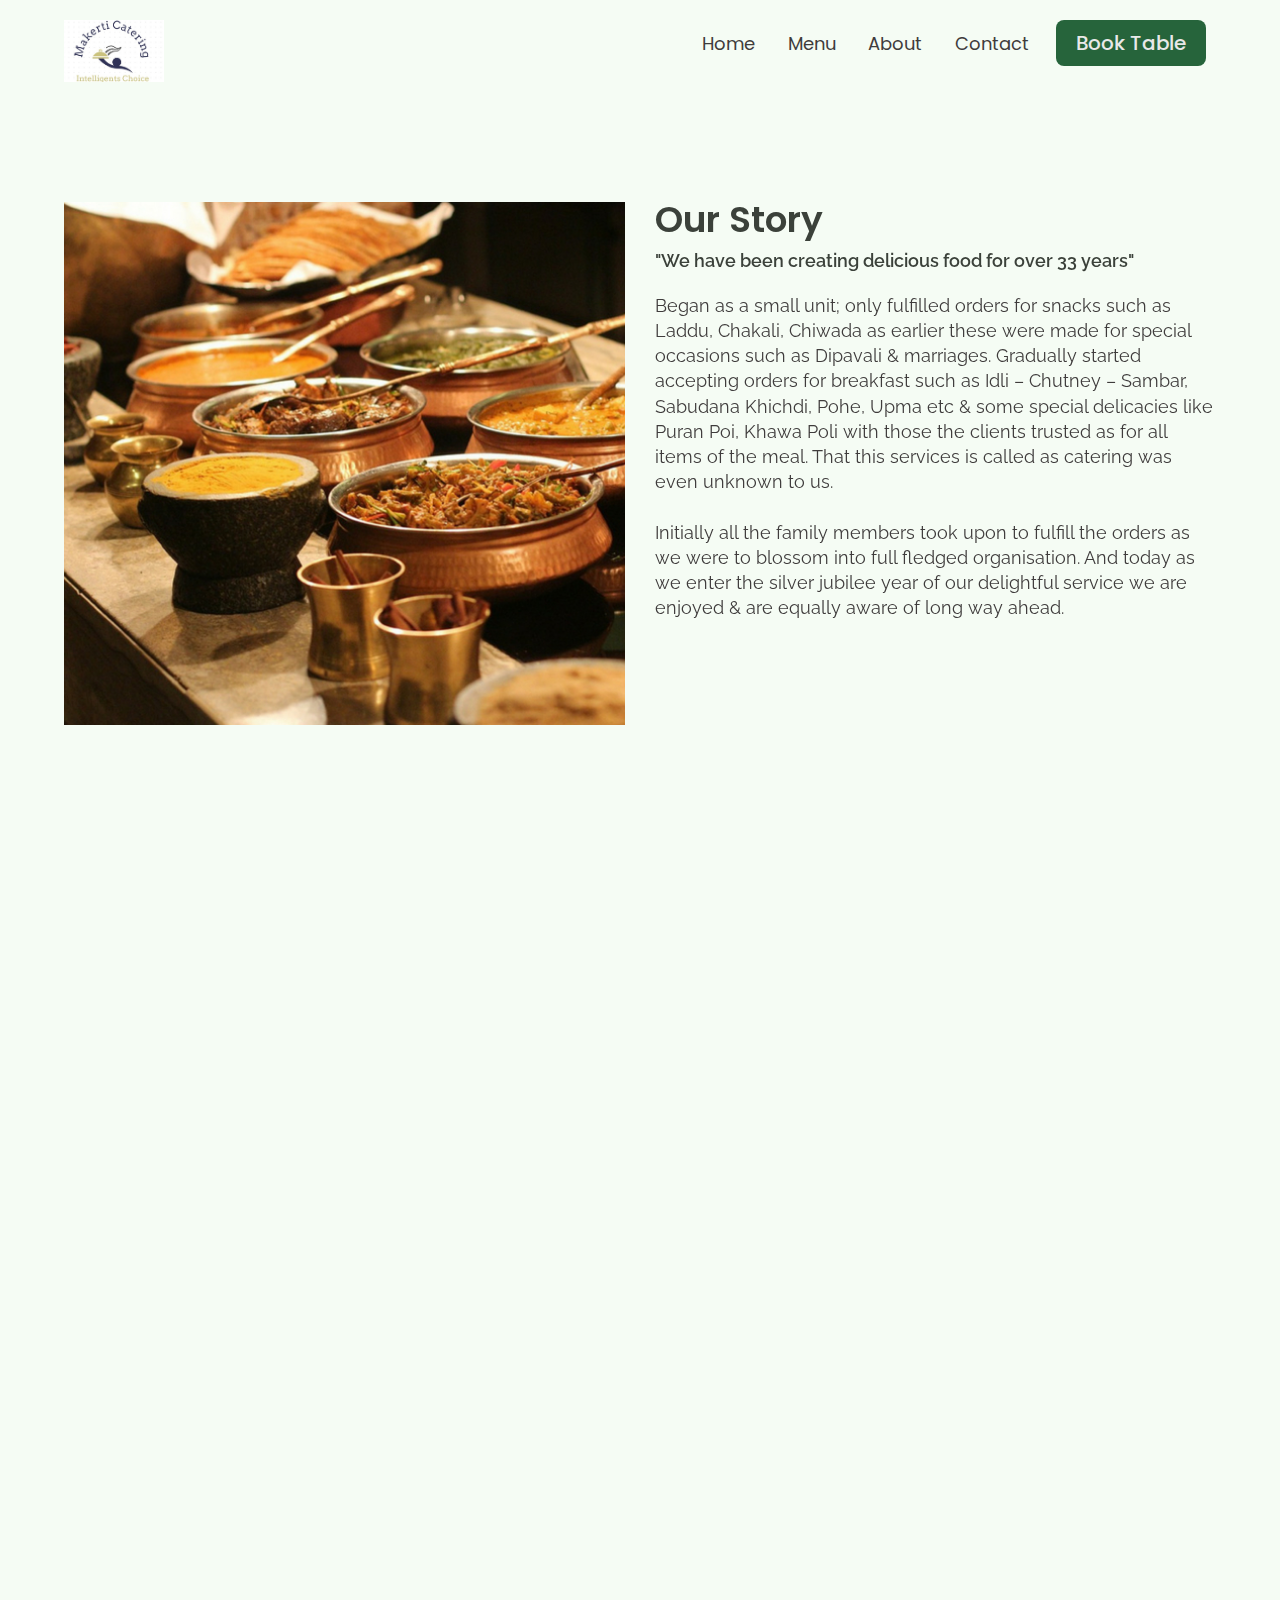
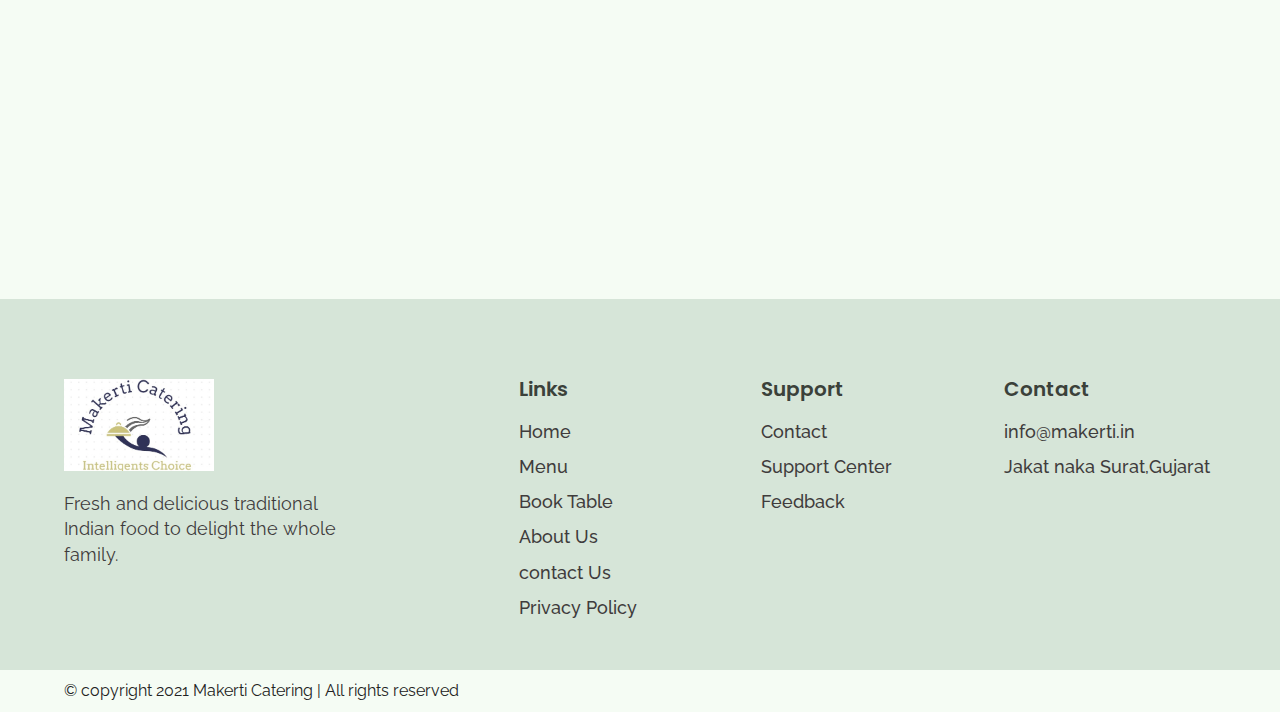
<file: about.html>
<!DOCTYPE html>
<html lang="en">

<head>
  <meta charset="UTF-8">
  <meta http-equiv="X-UA-Compatible" content="IE=edge">
  <meta name="viewport" content="width=device-width, initial-scale=1.0">
  <link rel="shortcut icon" href="./images/favicon.ico" type="image/x-icon">
  <title>About | Makerti Catering</title>
  <link rel="stylesheet" href="./reset.css">
  <link rel="stylesheet" href="./globalStyles.css">
  <link rel="stylesheet" href="./components.css">
  <!-- aos library css  -->
  <link rel="stylesheet" href="https://unpkg.com/aos@next/dist/aos.css" />
  <link rel="stylesheet" href="./about.css">
</head>

<body>
  <!-- Nav Section -->
  <div class="nav">
    <div class="container">
      <div class="nav__wrapper">
        <a href="./index.html" class="logo">
          <img src="./images/logo.jpeg" alt="Makerti Catering">
        </a>
        <nav>
          <div class="nav__icon">
            <svg xmlns="http://www.w3.org/2000/svg" width="24" height="24" viewBox="0 0 24 24" fill="none"
              stroke="currentColor" stroke-width="2" stroke-linecap="round" stroke-linejoin="round"
              class="feather feather-menu">
              <line x1="3" y1="12" x2="21" y2="12" />
              <line x1="3" y1="6" x2="21" y2="6" />
              <line x1="3" y1="18" x2="21" y2="18" />
            </svg>
          </div>
          <div class="nav__bgOverlay"></div>
          <ol class="nav__list">
            <div class="nav__close">
              <svg xmlns="http://www.w3.org/2000/svg" width="24" height="24" viewBox="0 0 24 24" fill="none"
                stroke="currentColor" stroke-width="2" stroke-linecap="round" stroke-linejoin="round"
                class="feather feather-x">
                <line x1="18" y1="6" x2="6" y2="18" />
                <line x1="6" y1="6" x2="18" y2="18" />
              </svg>
            </div>
            <div class="nav__list__wrapper">

              <li><a class="nav__link" href="./index.html">Home</a></li>
              <li><a class="nav__link" href="./menu.html">Menu</a></li>
              <li><a class="nav__link" href="./about.html">About</a></li>
              <li><a class="nav__link" href="./contact.html">Contact</a></li>
              <li><a href="./booking.html" class="btn primary-btn">Book Table</a></li>
            </div>
          </ol>
        </nav>
      </div>
    </div>
  </div>
  <!-- End Nav Section -->
  <!-- Our Story Section -->
  <section id="ourStory" data-aos="fade-up">
    <div class="container">
      <div class="ourStory__wrapper">

        <div class="ourStory__img">
          <img src="./images/ourStoryImg.png" alt="Makerti Catering">
        </div>
        <div class="ourStory__info">
          <h3 class="ourStory__title">
            Our Story
          </h3>
          <p class="ourStory__subtitle">
            "We have been creating delicious food for over 33 years"
          </p>
          <p class="ourStory__text">
            Began as a small unit; only fulfilled orders for snacks such as Laddu, Chakali, Chiwada as earlier these
            were made for special occasions such as Dipavali & marriages. Gradually started accepting orders for
            breakfast such as Idli – Chutney – Sambar, Sabudana Khichdi, Pohe, Upma etc & some special delicacies like
            Puran Poi, Khawa Poli with those the clients trusted as for all items of the meal. That this services is
            called as catering was even unknown to us.
            <br><br>
            Initially all the family members took upon to fulfill the orders as we were to blossom into full fledged
            organisation. And today as we enter the silver jubilee year of our delightful service we are enjoyed & are
            equally aware of long way ahead.
          </p>
        </div>
      </div>
    </div>
  </section>
  <!-- End Our Story Section -->
  <!-- Our Goals -->
  <section id="ourGoals" data-aos="fade-down">
    <div class="container">
      <div class="ourGoals__info">
        <h3 class="ourGoals__title">
          Our Goals
        </h3>
        <p class="ourGoals__text">
          We shall sell delicious and remarkable food and beverages that meet the highest quality, freshness, and
          seasonality criteria while combining modern-creative and classic cooking traditions. By showcasing warmth,
          graciousness, efficiency, skill, professionalism, and integrity in our work, we will continually serve our
          consumers with exceptional service. To have every customer who comes through our doors leave impressed by
          their experience at Makerti Catering and excited to come back again.
        </p>
      </div>
      <div class="ourGoals__imgs__wrapper" data-aos="fade-up">
        <div class="ourGoals__img1">
          <img src="./images/ourGoals_img1.png" alt="kitchen img">
        </div>
        <div class="ourGoals__img2">
          <img src="./images/ourGoals_img2.png" alt="kitchen img">
        </div>
        <div class="ourGoals__img3">
          <img src="./images/ourGoals_img3.png" alt="kitchen img">
        </div>
      </div>
    </div>
  </section>
  <!-- End Our Goals -->
  <!-- Footer -->
  <footer>
    <div class="container">
      <div class="footer__wrapper">
        <div class="footer__col1">
          <div class="footer__logo">
            <img src="./images/logo.jpeg" alt="Makerti Catering">
          </div>
          <p class="footer__desc">
            Fresh and delicious traditional Indian  food to delight the whole family.
          </p>

        </div>
        <div class="footer__col2">
          <h3 class="footer__text__title">
            Links
          </h3>
          <ol class="footer__text">
            <li>
              <a href="./index.html">Home</a>
            </li>
            <li>
              <a href="./menu.html">Menu</a>
            </li>
            <li>
              <a href="./booking.html">Book Table</a>
            </li>
            <li>
              <a href="./about.html">About Us</a>
            </li>
            <li>
              <a href="./contact.html">contact Us</a>
            </li>
            <li>
              <a href="#">Privacy Policy</a>
            </li>
          </ol>
        </div>
        <div class="footer__col3">
          <h3 class="footer__text__title">
            Support
          </h3>
          <ol class="footer__text">
            <li>
              <a href="#">Contact</a>
            </li>
            <li>
              <a href="#">Support Center</a>
            </li>
            <li>
              <a href="#">Feedback</a>
            </li>
          </ol>
        </div>
        <div class="footer__col4">
          <h3 class="footer__text__title">
            Contact
          </h3>
          <ol class="footer__text">
            <!-- <li>
              <a href="#">+880123</a>
            </li> -->
            <li>
              <a href="#">info@makerti.in</a>
            </li>
            <li>
              <a href="#">Jakat naka Surat,Gujarat</a>
            </li>
          </ol>
        </div>
      </div>
    </div>
  </footer>
  <div id="copyright">
    <div class="container">
      <p class="copyright__text">
        © copyright 2021 Makerti Catering | All rights reserved
      </p>
    </div>
  </div>
  <!-- End Footer -->

  <!-- aos scripts -->
  <script src="https://unpkg.com/aos@next/dist/aos.js"></script>
  <!-- custom scripts -->
  <script src="./main.js"></script>
</body>

</html>
</file>
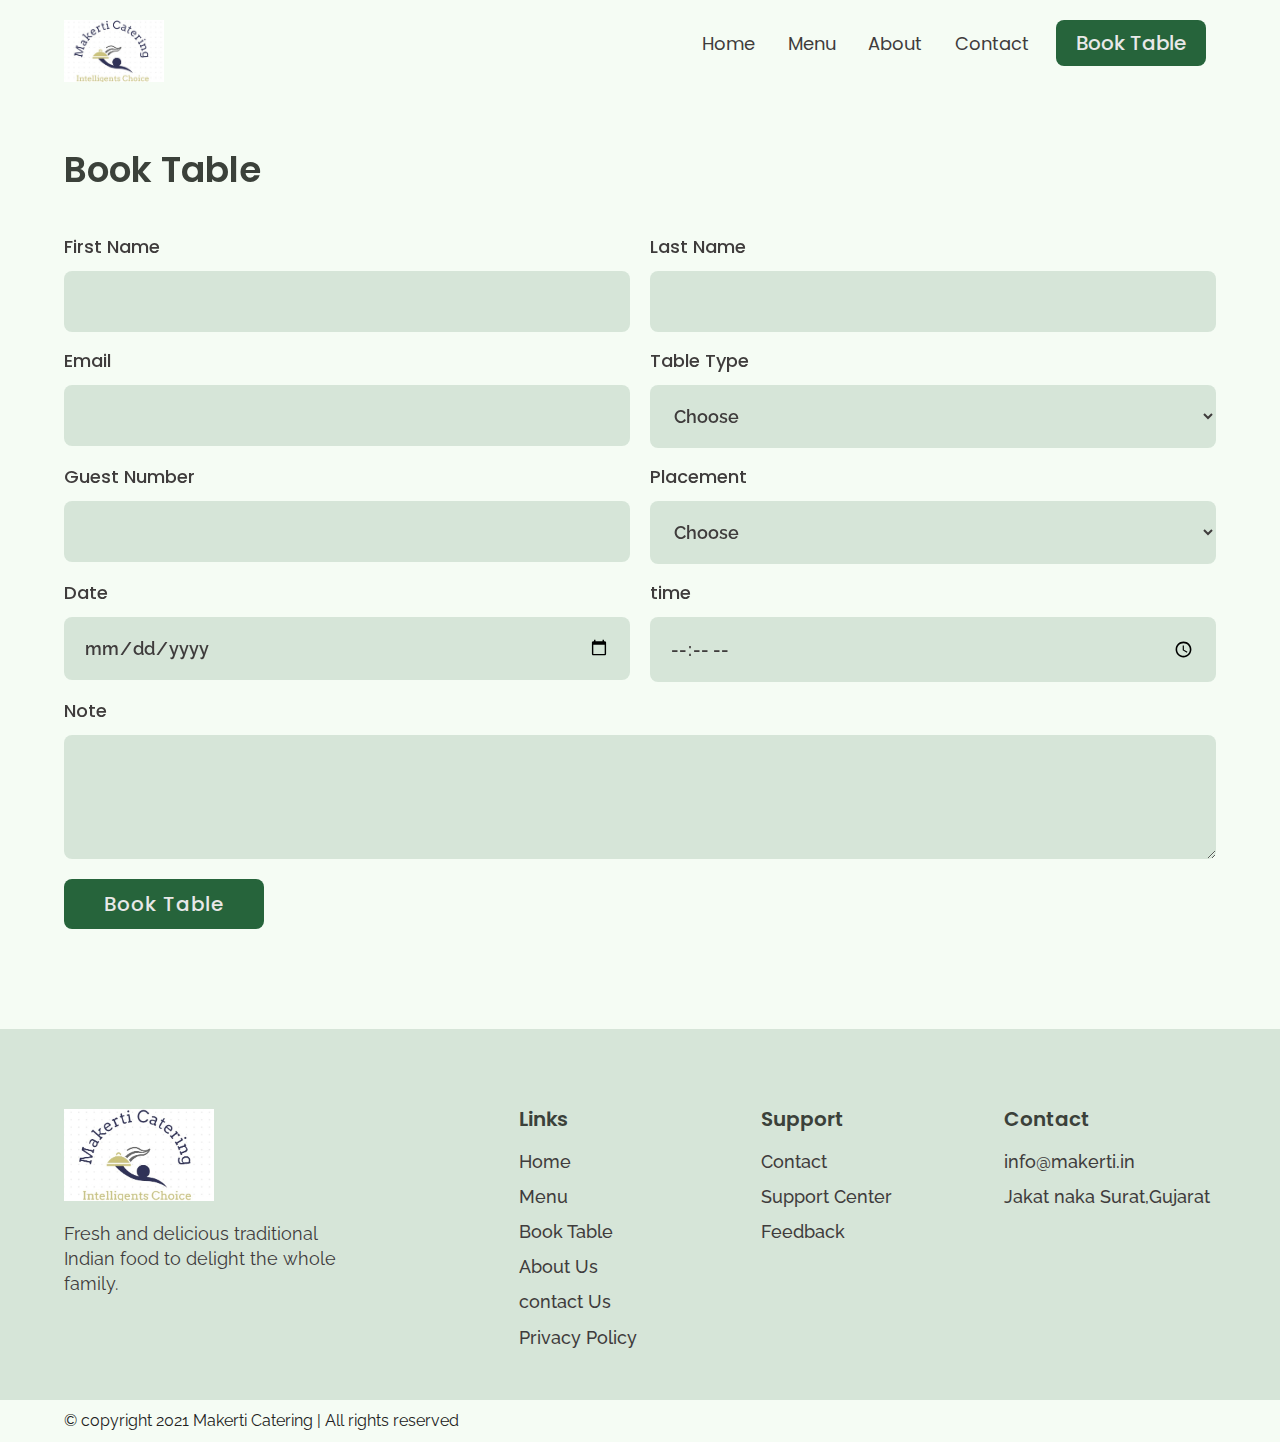
<file: booking.html>
<!DOCTYPE html>
<html lang="en">

<head>
  <meta charset="UTF-8">
  <meta http-equiv="X-UA-Compatible" content="IE=edge">
  <meta name="viewport" content="width=device-width, initial-scale=1.0">
  <link rel="shortcut icon" href="./images/favicon.ico" type="image/x-icon">
  <title>Booking | Makerti Catering</title>
  <link rel="stylesheet" href="./reset.css">
  <link rel="stylesheet" href="./globalStyles.css">
  <link rel="stylesheet" href="./components.css">
  <!-- aos library css  -->
  <link rel="stylesheet" href="https://unpkg.com/aos@next/dist/aos.css" />
</head>

<body>
  <!-- Nav Section -->
  <div class="nav">
    <div class="container">
      <div class="nav__wrapper">
        <a href="./index.html" class="logo">
          <img src="./images/logo.jpeg" alt="Makerti Catering">
        </a>
        <nav>
          <div class="nav__icon">
            <svg xmlns="http://www.w3.org/2000/svg" width="24" height="24" viewBox="0 0 24 24" fill="none"
              stroke="currentColor" stroke-width="2" stroke-linecap="round" stroke-linejoin="round"
              class="feather feather-menu">
              <line x1="3" y1="12" x2="21" y2="12" />
              <line x1="3" y1="6" x2="21" y2="6" />
              <line x1="3" y1="18" x2="21" y2="18" />
            </svg>
          </div>
          <div class="nav__bgOverlay"></div>
          <ol class="nav__list">
            <div class="nav__close">
              <svg xmlns="http://www.w3.org/2000/svg" width="24" height="24" viewBox="0 0 24 24" fill="none"
                stroke="currentColor" stroke-width="2" stroke-linecap="round" stroke-linejoin="round"
                class="feather feather-x">
                <line x1="18" y1="6" x2="6" y2="18" />
                <line x1="6" y1="6" x2="18" y2="18" />
              </svg>
            </div>
            <div class="nav__list__wrapper">

              <li><a class="nav__link" href="./index.html">Home</a></li>
              <li><a class="nav__link" href="./menu.html">Menu</a></li>
              <li><a class="nav__link" href="./about.html">About</a></li>
              <li><a class="nav__link" href="./contact.html">Contact</a></li>
              <li><a href="./booking.html" class="btn primary-btn">Book Table</a></li>
            </div>
          </ol>
        </nav>
      </div>
    </div>
  </div>
  <!-- End Nav Section -->
  <!-- Booking Section -->
  <section id="form" data-aos="fade-up">
    <div class="container">
      <h3 class="form__title">Book Table</h3>
      <div class="form__wrapper">
        <form name="booking" method="POST" netlify>
          <div class="form__group">
            <label for="firstName">First Name</label>
            <input type="text" id="firstName" name="First Name" required>
          </div>
          <div class="form__group">
            <label for="lastName">Last Name</label>
            <input type="text" id="lastName" name="Last Name" required>
          </div>
          <div class="form__group">
            <label for="email">Email</label>
            <input type="email" id="email" name="Email" required>
          </div>
          <div class="form__group">
            <label for="tableType">Table Type</label>
            <select name="Table Type" id="tableType" required>
              <option selected disabled>Choose</option>
              <option value="small">Small(2 persons)</option>
              <option value="medium">Small(4 persons)</option>
              <option value="large">large(6 persons)</option>
            </select>
          </div>
          <div class="form__group">
            <label for="guestNumber">Guest Number</label>
            <input type="number" id="guestNumber" name="Guest Number" min="1" max="10" required>
          </div>
          <div class="form__group">
            <label for="placement">Placement</label>
            <select name="Placement" id="placement">
              <option selected disabled>Choose</option>
              <option value="outdoor">Outdoor</option>
              <option value="indoor">Indoor</option>
              <option value="rooftop">rooftop</option>
            </select>
          </div>
          <div class="form__group">
            <label for="date">Date</label>
            <input type="date" id="date" name="Date" required>
          </div>
          <div class="form__group">
            <label for="time">time</label>
            <input type="time" id="time" name="Time" required>
          </div>
          <div class="form__group form__group__full">
            <label for="note">Note</label>
            <textarea name="Note" id="note" rows="4"></textarea>
          </div>
          <button type="submit" class="btn primary-btn">Book Table</button>
        </form>
      </div>
    </div>
  </section>
  <!-- End Booking Section -->
  <!-- Footer -->
  <footer>
    <div class="container">
      <div class="footer__wrapper">
        <div class="footer__col1">
          <div class="footer__logo">
            <img src="./images/logo.jpeg" alt="Makerti Catering">
          </div>
          <p class="footer__desc">
            Fresh and delicious traditional Indian  food to delight the whole family.
          </p>
         
        </div>
        <div class="footer__col2">
          <h3 class="footer__text__title">
            Links
          </h3>
          <ol class="footer__text">
            <li>
              <a href="./index.html">Home</a>
            </li>
            <li>
              <a href="./menu.html">Menu</a>
            </li>
            <li>
              <a href="./booking.html">Book Table</a>
            </li>
            <li>
              <a href="./about.html">About Us</a>
            </li>
            <li>
              <a href="./contact.html">contact Us</a>
            </li>
            <li>
              <a href="#">Privacy Policy</a>
            </li>
          </ol>
        </div>
        <div class="footer__col3">
          <h3 class="footer__text__title">
            Support
          </h3>
          <ol class="footer__text">
            <li>
              <a href="#">Contact</a>
            </li>
            <li>
              <a href="#">Support Center</a>
            </li>
            <li>
              <a href="#">Feedback</a>
            </li>
          </ol>
        </div>
        <div class="footer__col4">
          <h3 class="footer__text__title">
            Contact
          </h3>
          <ol class="footer__text">
             <!-- <li>
              <a href="#">+880123</a>
            </li> -->
            <li>
              <a href="#">info@makerti.in</a>
            </li>
            <li>
              <a href="#">Jakat naka Surat,Gujarat</a>
            </li>
          </ol>
        </div>
      </div>
    </div>
  </footer>
  <div id="copyright">
    <div class="container">
      <p class="copyright__text">
         © copyright 2021 Makerti Catering | All rights reserved
      </p>
    </div>
  </div>
  <!-- End Footer -->

  <!-- aos scripts -->
  <script src="https://unpkg.com/aos@next/dist/aos.js"></script>
  <!-- custom scripts -->
  <script src="./main.js"></script>
</body>

</html>
</file>
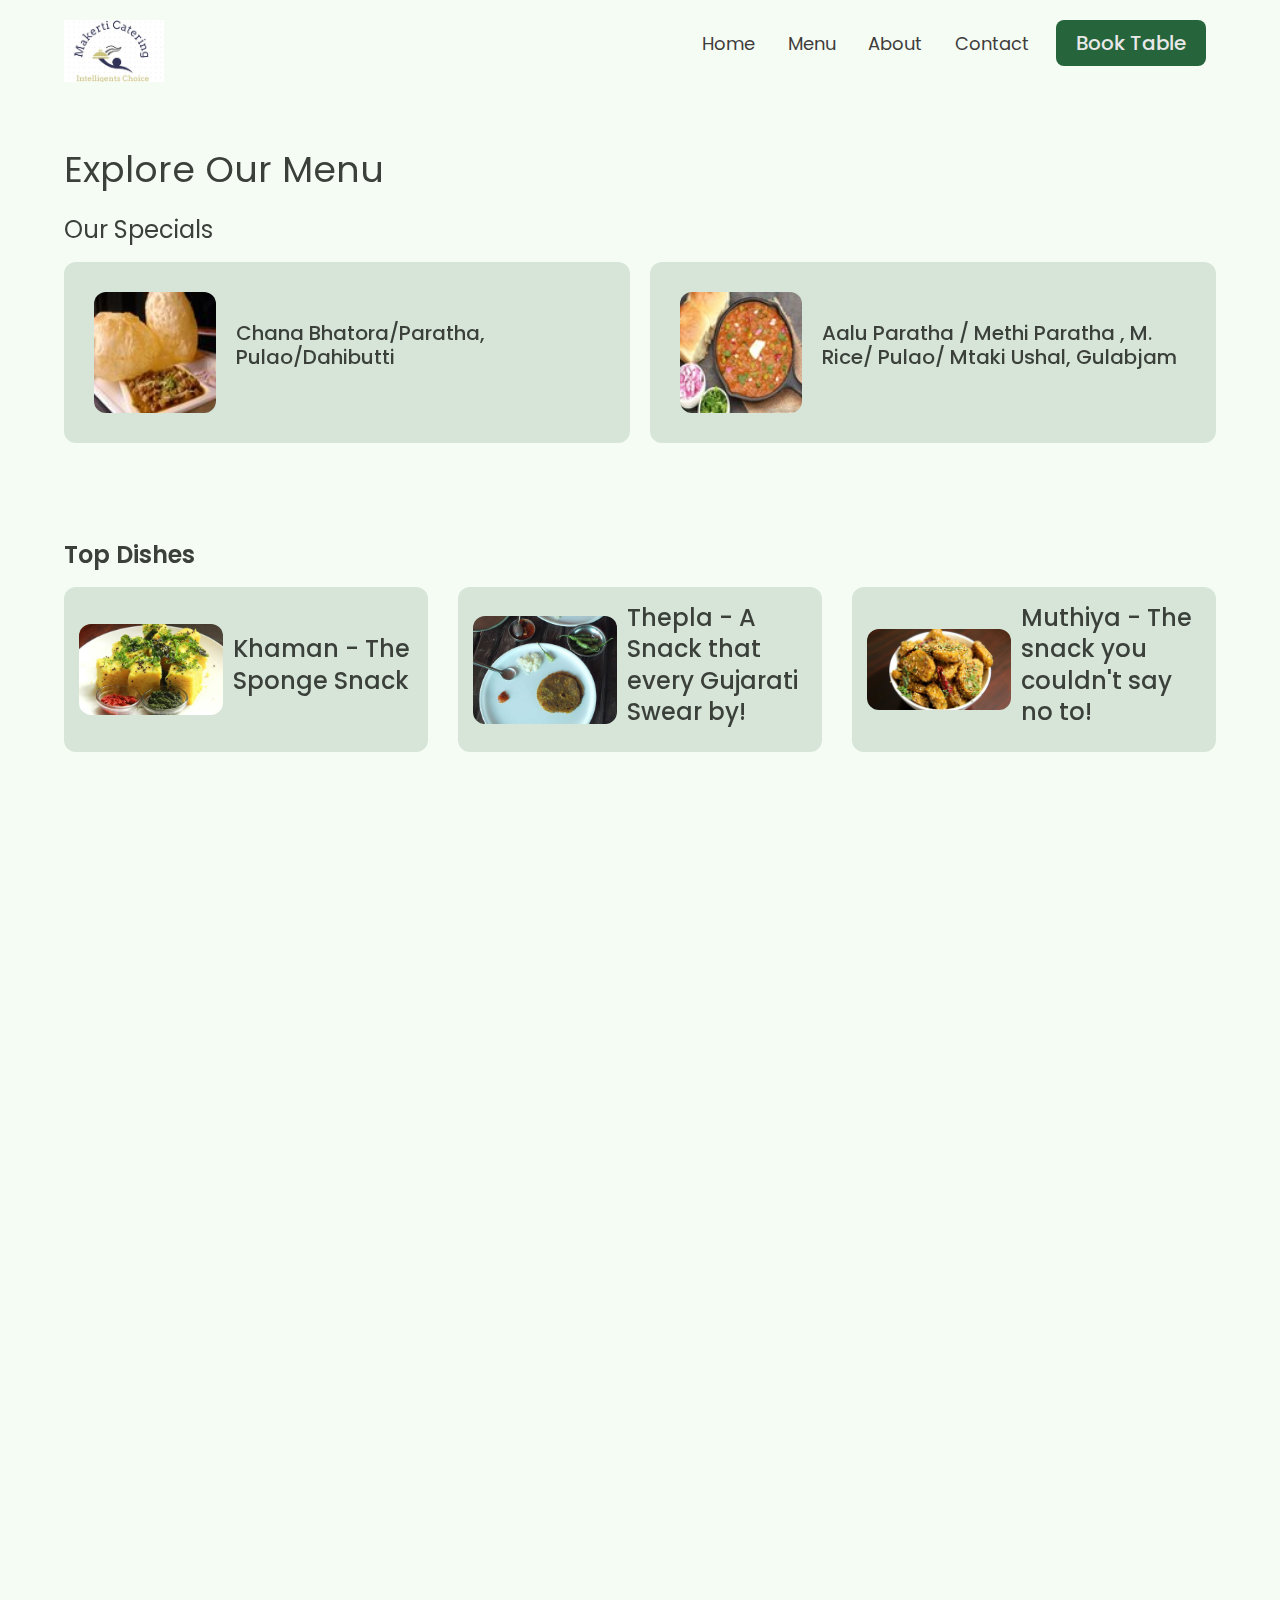
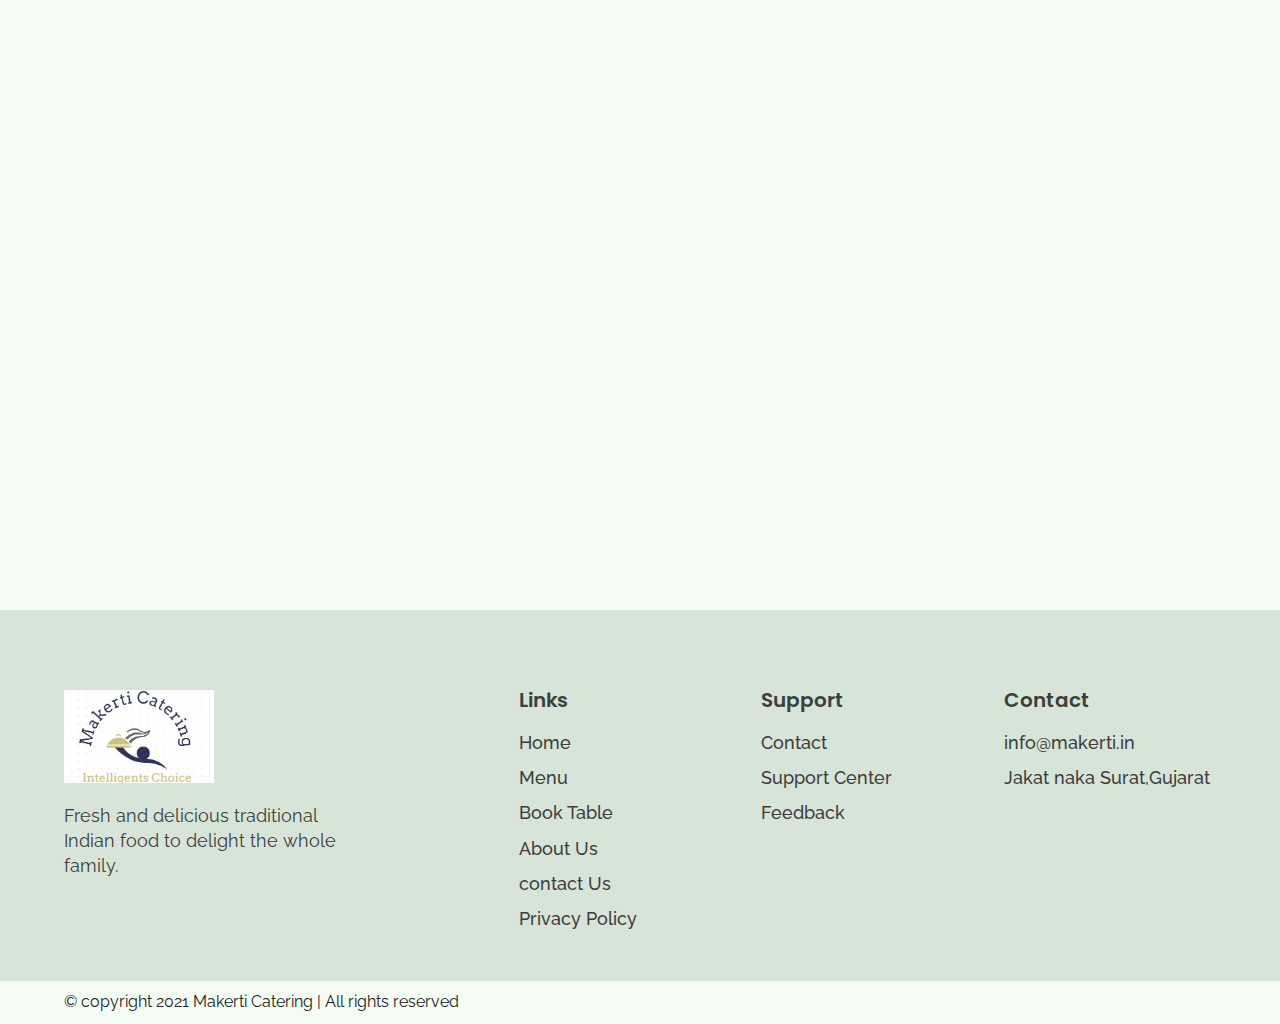
<file: menu.html>
<!DOCTYPE html>
<html lang="en">

<head>
  <meta charset="UTF-8">
  <meta http-equiv="X-UA-Compatible" content="IE=edge">
  <meta name="viewport" content="width=device-width, initial-scale=1.0">
  <link rel="shortcut icon" href="./images/favicon.ico" type="image/x-icon">
  <title>Menu | Makerti Catering</title>
  <link rel="stylesheet" href="./reset.css">
  <link rel="stylesheet" href="./globalStyles.css">
  <link rel="stylesheet" href="./components.css">
  <!-- aos library css  -->
  <link rel="stylesheet" href="https://unpkg.com/aos@next/dist/aos.css" />
  <!-- Add your custom css -->
  <link rel="stylesheet" href="./menu.css">
</head>

<body>

  <!-- Nav Section -->
  <div class="nav">
    <div class="container">
      <div class="nav__wrapper">
        <a href="./index.html" class="logo">
          <img src="./images/logo.jpeg" alt="Makerti Catering">
        </a>
        <nav>
          <div class="nav__icon">
            <svg xmlns="http://www.w3.org/2000/svg" width="24" height="24" viewBox="0 0 24 24" fill="none"
              stroke="currentColor" stroke-width="2" stroke-linecap="round" stroke-linejoin="round"
              class="feather feather-menu">
              <line x1="3" y1="12" x2="21" y2="12" />
              <line x1="3" y1="6" x2="21" y2="6" />
              <line x1="3" y1="18" x2="21" y2="18" />
            </svg>
          </div>
          <div class="nav__bgOverlay"></div>
          <ol class="nav__list">
            <div class="nav__close">
              <svg xmlns="http://www.w3.org/2000/svg" width="24" height="24" viewBox="0 0 24 24" fill="none"
                stroke="currentColor" stroke-width="2" stroke-linecap="round" stroke-linejoin="round"
                class="feather feather-x">
                <line x1="18" y1="6" x2="6" y2="18" />
                <line x1="6" y1="6" x2="18" y2="18" />
              </svg>
            </div>
            <div class="nav__list__wrapper">

              <li><a class="nav__link" href="./index.html">Home</a></li>
              <li><a class="nav__link" href="./menu.html">Menu</a></li>
              <li><a class="nav__link" href="./about.html">About</a></li>
              <li><a class="nav__link" href="./contact.html">Contact</a></li>
              <li><a href="./booking.html" class="btn primary-btn">Book Table</a></li>
            </div>
          </ol>
        </nav>
      </div>
    </div>
  </div>
  <!-- End Nav Section -->
  <!-- page Title -->
  <section id="page__title" data-aos="fade-up">
    <div class="container">
      <h2 class="page__title__text">
        Explore Our Menu
      </h2>
    </div>
  </section>
  <!-- Our Specials -->
  <section id="ourSpecials" data-aos="fade-up">
    <div class="container">
      <h3 class="ourSpecials__title">Our Specials</h3>
      <div class="ourSpecials__wrapper">
        <div class="ourSpecials__item">
          <div class="ourSpecials__item__img">
            <img src="./images/Chana.jpg" alt="food img">
          </div>
          <div class="ourSpecials__item__info">
            <h3 class="ourSpecials__item__title">
              Chana Bhatora/Paratha, Pulao/Dahibutti
            </h3>


          </div>
        </div>
        <div class="ourSpecials__item">
          <div class="ourSpecials__item__img">
            <img src="./images/Paratha.jpg" alt="food img">
          </div>
          <div class="ourSpecials__item__info">
            <h3 class="ourSpecials__item__title">
              Aalu Paratha / Methi Paratha , M. Rice/ Pulao/ Mtaki Ushal, Gulabjam
            </h3>


          </div>
        </div>
      </div>
    </div>
  </section>
  <!-- End Our Specials -->
  <!-- Top Dishes -->
  <section id="dishGrid" data-aos="fade-down">
    <div class="container">
      <h2 class="dishGrid__title">
        Top Dishes
      </h2>
      <div class="dishGrid__wrapper">
        <div class="dishGrid__item">
          <div class="dishGrid__item__img">
            <img src="./images/Khaman.jpg" alt="food img">
          </div>
          <div class="dishGrid__item__info">
            <h3 class="dishGrid__item__title">
              Khaman - The Sponge Snack
            </h3>


          </div>
        </div>
        <div class="dishGrid__item">
          <div class="dishGrid__item__img">
            <img src="./images/Thepla.jpg" alt="food img">
          </div>
          <div class="dishGrid__item__info">
            <h3 class="dishGrid__item__title">
              Thepla - A Snack that every Gujarati Swear by!
            </h3>


          </div>
        </div>
        <div class="dishGrid__item">
          <div class="dishGrid__item__img">
            <img src="./images/Muthiya.jpg" alt="food img">
          </div>
          <div class="dishGrid__item__info">
            <h3 class="dishGrid__item__title">
              Muthiya - The snack you couldn't say no to!
            </h3>


          </div>
        </div>
      </div>
    </div>
  </section>
  <!-- End Top Dishes -->
  <!-- Breakfast Dishes -->
  <section id="dishGrid" data-aos="fade-up">
    <div class="container">
      <h2 class="dishGrid__title">
        Breakfast
      </h2>
      <div class="dishGrid__wrapper">
        <!-- <div class="dishGrid__item">
          <div class="dishGrid__item__img">
            <img src="./images/Eggless" alt="food img">
          </div>
          <div class="dishGrid__item__info">
            <h3 class="dishGrid__item__title">
              Eggless Pancakes
            </h3>


          </div>
        </div> -->
        <div class="dishGrid__item">
          <div class="dishGrid__item__img">
            <img src="./images/Poha.jpg" alt="food img">
          </div>
          <div class="dishGrid__item__info">
            <h3 class="dishGrid__item__title">
              Poha
            </h3>


          </div>
        </div>
        <div class="dishGrid__item">
          <div class="dishGrid__item__img">
            <img src="./images/Masala.jpg" alt="food img">
          </div>
          <div class="dishGrid__item__info">
            <h3 class="dishGrid__item__title">
              Masala Dosa
            </h3>


          </div>
        </div>
        <div class="dishGrid__item">
          <div class="dishGrid__item__img">
            <img src="./images/Egg.jpg" alt="food img">
          </div>
          <div class="dishGrid__item__info">
            <h3 class="dishGrid__item__title">
              Egg Bhurji
            </h3>

          </div>
        </div>
        <div class="dishGrid__item">
          <div class="dishGrid__item__img">
            <img src="./images/Idli.jpg" alt="food img">
          </div>
          <div class="dishGrid__item__info">
            <h3 class="dishGrid__item__title">
              Idli
            </h3>


          </div>
        </div>
        <div class="dishGrid__item">
          <div class="dishGrid__item__img">
            <img src="./images/Upma.jpg" alt="food img">
          </div>
          <div class="dishGrid__item__info">
            <h3 class="dishGrid__item__title">
              Upma
            </h3>


          </div>
        </div>
      </div>
    </div>
  </section>
  <!-- End Breakfast Dishes -->
  <!-- Lunch Dishes -->
  <section id="dishGrid" data-aos="fade-up">
    <div class="container">
      <h2 class="dishGrid__title">
        Lunch
      </h2>
      <div class="dishGrid__wrapper">
        <div class="dishGrid__item">
          <div class="dishGrid__item__img">
            <img src="./images/Bhindi" alt="food img">
          </div>
          <div class="dishGrid__item__info">
            <h3 class="dishGrid__item__title">
              Masala Bhindi
            </h3>

          </div>
        </div>
        <div class="dishGrid__item">
          <div class="dishGrid__item__img">
            <img src="./images/Chana" alt="food img">
          </div>
          <div class="dishGrid__item__info">
            <h3 class="dishGrid__item__title">
              Chana Kulcha
            </h3>

          </div>
        </div>
        <div class="dishGrid__item">
          <div class="dishGrid__item__img">
            <img src="./images/Allahabad.webp" alt="food img">
          </div>
          <div class="dishGrid__item__info">
            <h3 class="dishGrid__item__title">
              Allahabad Ki Tehri
            </h3>

          </div>
        </div>
        <div class="dishGrid__item">
          <div class="dishGrid__item__img">
            <img src="./images/Kolhapuri.webp" alt="food img">
          </div>
          <div class="dishGrid__item__info">
            <h3 class="dishGrid__item__title">
              Kolhapuri Vegetables
            </h3>

          </div>
        </div>
        <div class="dishGrid__item">
          <div class="dishGrid__item__img">
            <img src="./images/Coconut.webp" alt="food img">
          </div>
          <div class="dishGrid__item__info">
            <h3 class="dishGrid__item__title">
              Black Channa and Coconut Stew
            </h3>

          </div>
        </div>
      </div>
    </div>
  </section>
  <!-- End Lunch Dishes -->
  <!-- Dinner Dishes -->
  <section id="dishGrid" data-aos="fade-up">
    <div class="container">
      <h2 class="dishGrid__title">
        Dinner
      </h2>
      <div class="dishGrid__wrapper">
        <div class="dishGrid__item">
          <div class="dishGrid__item__img">
            <img src="./images/Curried.jpg" alt="food img">
          </div>
          <div class="dishGrid__item__info">
            <h3 class="dishGrid__item__title">
              Curried vegetable hand pies
            </h3>


          </div>
        </div>
        <div class="dishGrid__item">
          <div class="dishGrid__item__img">
            <img src="./images/potatoes.jpg" alt="food img">
          </div>
          <div class="dishGrid__item__info">
            <h3 class="dishGrid__item__title">
              potatoes
            </h3>


          </div>
        </div>
        <div class="dishGrid__item">
          <div class="dishGrid__item__img">
            <img src="./images/patties.jpg" alt="food img">
          </div>
          <div class="dishGrid__item__info">
            <h3 class="dishGrid__item__title">
              Curried tofu and vegetable patties
            </h3>

          </div>
        </div>
        <div class="dishGrid__item">
          <div class="dishGrid__item__img">
            <img src="./images/chickpeas.jpeg" alt="food img">
          </div>
          <div class="dishGrid__item__info">
            <h3 class="dishGrid__item__title">
              Spiced potatoes and chickpeas
            </h3>


          </div>
        </div>
        <div class="dishGrid__item">
          <div class="dishGrid__item__img">
            <img src="./images/roti.jpeg" alt="food img">
          </div>
          <div class="dishGrid__item__info">
            <h3 class="dishGrid__item__title">
              Potato curry with roti
            </h3>

          </div>
        </div>
      </div>
    </div>
  </section>
  <!-- End Dinner Dishes -->
  <!-- Footer -->
  <footer>
    <div class="container">
      <div class="footer__wrapper">
        <div class="footer__col1">
          <div class="footer__logo">
            <img src="./images/logo.jpeg" alt="Makerti Catering">
          </div>
          <p class="footer__desc">
            Fresh and delicious traditional Indian  food to delight the whole family.
          </p>
         
        </div>
        <div class="footer__col2">
          <h3 class="footer__text__title">
            Links
          </h3>
          <ol class="footer__text">
            <li>
              <a href="./index.html">Home</a>
            </li>
            <li>
              <a href="./menu.html">Menu</a>
            </li>
            <li>
              <a href="./booking.html">Book Table</a>
            </li>
            <li>
              <a href="./about.html">About Us</a>
            </li>
            <li>
              <a href="./contact.html">contact Us</a>
            </li>
            <li>
              <a href="#">Privacy Policy</a>
            </li>
          </ol>
        </div>
        <div class="footer__col3">
          <h3 class="footer__text__title">
            Support
          </h3>
          <ol class="footer__text">
            <li>
              <a href="#">Contact</a>
            </li>
            <li>
              <a href="#">Support Center</a>
            </li>
            <li>
              <a href="#">Feedback</a>
            </li>
          </ol>
        </div>
        <div class="footer__col4">
          <h3 class="footer__text__title">
            Contact
          </h3>
          <ol class="footer__text">
             <!-- <li>
              <a href="#">+880123</a>
            </li> -->
            <li>
              <a href="#">info@makerti.in</a>
            </li>
            <li>
              <a href="#">Jakat naka Surat,Gujarat</a>
            </li>
          </ol>
        </div>
      </div>
    </div>
  </footer>
  <div id="copyright">
    <div class="container">
      <p class="copyright__text">
         © copyright 2021 Makerti Catering | All rights reserved
      </p>
    </div>
  </div>
  <!-- End Footer -->
  <!-- aos script -->
  <script src="https://unpkg.com/aos@next/dist/aos.js"></script>
  <!-- custom script -->
  <script src="./main.js"></script>
</body>

</html>
</file>
<file: globalStyles.css>
@import url("https://fonts.googleapis.com/css2?family=Poppins:wght@500;600&family=Raleway:wght@400;500;600&display=swap");
html {
  font-size: 10px;
  overflow-x: hidden;
}
body {
  background: var(--lightGreen-2);
  overflow-x: hidden;
  visibility: hidden;
}
.logo {
  width: 100px;
}
section {
  padding: 100px 0;
}
@media only screen and (max-width: 767px) {
  section {
    padding: 50px 0;
  }
}
.container {
  max-width: 1200px;
  width: 90%;
  margin: 0 auto;
}
:root {
  --green-1: #26643b;
  --green-2: #a2de96;
  --lightGreen-1: #d6e5d8;
  --lightGreen-2: #f5fcf4;
  --black-1: #3b413a;
  --black-2: #3f3c3c;
  --black-3: #5b6359;
  --white-1: #e8e8e8;
}
img {
  width: 100%;
  height: 100%;
  object-fit: contain;
}
h1,
h2,
h3,
h4 {
  font-family: Poppins;
}
p {
  font-family: Raleway;
  font-weight: 400;
  line-height: 1.4em;
  font-size: 1.8rem;
}
a {
  display: inline-block;
  text-decoration: none;
}
</file>
<file: components.css>
/* Nav Styles */
.logo{
	width: 100px;
}
.nav {
	padding: 2rem 0;
}
.emailicon{
	color: #26643b;
	font-size: 5rem;
}
.nav__icon,
.nav__close,
.nav__bgOverlay {
	display: none;
}
.nav__wrapper {
	display: flex;
	justify-content: space-between;
}
.nav__list li {
	display: inline-block;
	margin: 0 1rem;
}
.nav__list .nav__link {
	font-size: 1.8rem;
	font-family: Poppins;
	color: var(--black-2);
	padding: 0.5rem;
}
.nav__list li:hover .nav__link {
	color: var(--green-1);
}
@media only screen and (max-width: 768px) {
	.nav {
		position: relative;
		/* overflow-x: scroll; */
	}
	.nav__icon {
		display: block;
	}
	.nav__icon svg,
	.nav__close svg {
		pointer-events: none;
		height: 30px;
		width: 30px;
	}
	.nav__close {
		display: block;
		position: absolute;
		color: var(--black-1);
		right: 1rem;
		top: 1rem;
		cursor: pointer;
	}
	.nav__list {
		z-index: 1000;
		position: absolute;
		left: 100%;
		top: 0;
		height: 100vh;
		width: 80%;
		background: var(--lightGreen-1);
		display: flex;
		align-items: center;
		justify-content: flex-end;
		padding-right: 2rem;
		transform: translate(0%);
		overflow: hidden;
		transition: 0.3s ease-in transform;
	}
	.nav__list.show {
		transform: translate(-100%);
	}
	.nav__list li {
		display: block;
		text-align: right;
		margin-bottom: 2rem;
	}
	.nav__list a {
		font-size: 1.6rem;
	}
	.nav__bgOverlay {
		position: absolute;
		left: 0;
		top: 0;
		z-index: 1000;
		height: 100vh;
		width: 100%;
		background: rgba(18, 24, 14, 0.808);
		display: none;
	}
	.nav__bgOverlay.active {
		display: block;
	}
}
/* End Nav Styles */
/* Global Button Styles */
.btn {
	color: var(--green-1);
	font-family: Poppins;
	font-weight: 500;
	border-radius: 8px;
	font-size: 1.4rem;
	padding: 1.2rem 2rem;
}
.primary-btn {
	color: var(--white-1);
	background: var(--green-1);
}
@media only screen and (min-width: 700px) {
	.btn {
		padding: 1.3rem 2rem;
		font-size: 2rem;
	}
}
/* End Global Button Styles */

/* Store info section styles*/
.storeInfo__wrapper {
	display: flex;
	justify-content: center;
	flex-wrap: wrap;
	gap: 1rem;
}
.storeInfo__item {
	background-color: var(--lightGreen-1);
	padding: 20px 30px;
	text-align: center;
	text-align: center;
	border-radius: 12px;
	width: 150px;
}
.storeInfo__icon {
	width: 30px;
	margin: 0 auto;
	margin-bottom: 1.5rem;
}
.storeInfo__title {
	font-size: 1.4rem;
	font-family: Poppins;
	font-weight: 500;
	margin-bottom: 0.5rem;
	color: var(--black-1);
}
.storeInfo__text {
	font-size: 1.4rem;
	font-family: Raleway;
	color: var(--black-2);
}
@media only screen and (min-width: 768px) {
	.storeInfo__wrapper {
		gap: 2rem;
	}
	.storeInfo__item {
		min-width: 200px;
		padding: 40px 0;
	}
	.storeInfo__icon {
		width: 47px;
		margin-bottom: 2.5rem;
	}
	.storeInfo__title {
		font-size: 1.8rem;
		margin-bottom: 1rem;
	}
	.storeInfo__text {
		font-size: 1.6rem;
	}
}

/* Dishes Grid */
.dishGrid__title {
	font-size: 1.8rem;
	margin-bottom: 2rem;
	font-weight: 600;
	color: var(--black-1);
}
.dishGrid__wrapper {
	display: grid;
	/* grid-template-columns: repeat(autofit, minmax(140px, 1fr)); */
	grid-template-columns: repeat(auto-fit, minmax(140px, 1fr));
	gap: 1rem;
}
.dishGrid__item {
    display: flex;
    flex-direction: column;
    background-color: var(--lightGreen-1);
    padding: 0.5rem;
    border-radius: 8px;
    gap: 1.5rem;
}
.dishGrid__item__img {
	flex: 4;
}
.dishGrid__item__info {
	flex: 5;
}
.dishGrid__item__img img {
	object-fit: cover;
	border-radius: 12px;
}
.dishGrid__item__title {
	font-size: 1.4rem;
	line-height: 1.3em;
	font-weight: 500;
	color: var(--black-1);
	margin-bottom: 0.5rem;
}
.dishGrid__item__price {
	font-size: 1.4rem;
	color: var(--green-1);
	font-weight: 600;
	margin-bottom: 0.5rem;
}
.dishGrid__item__stars {
	max-height: 15px;
	width: max-content;
}
@media only screen and (min-width: 768px) {
	.dishGrid__title {
		font-size: 2.4rem;
	}
	.dishGrid__wrapper {
		grid-template-columns: repeat(auto-fit, minmax(350px, 1fr));
		gap: 3rem;
	}
	.dishGrid__item {
		flex-direction: row;
		padding: 1.5rem;
		border-radius: 12px;
		gap: 1rem;
		justify-content: center;
		align-items: center;
	}
	.dishGrid__item__title {
		font-size: 2.4rem;
		margin-bottom: 1rem;
	}
	.dishGrid__item__price {
		font-size: 2rem;
		margin-bottom: 1rem;
	}
}
/* Dishes Grid */

/* Footer Styles */
footer {
	background: var(--lightGreen-1);
	padding-top: 5rem;
	padding-bottom: 2rem;
}
.footer__wrapper {
	display: flex;
	flex-direction: column;
	gap: 3rem;
}
.footer__logo {
	width: 150px;
	margin-bottom: 2rem;
}
.footer__desc {
	font-size: 1.4rem;
	color: var(--black-2);
	margin-bottom: 2rem;
}
.footer__socials__title {
	font-size: 1.8rem;
	color: var(--black-1);
	margin-bottom: 1rem;
}
.footer__socials li {
	display: inline-block;
	margin-right: 0.5rem;
}
.footer__socials a {
	padding: 0.5rem 0.8rem;
	background-color: var(--white-1);
	border: 1px solid var(--green-2);
	border-radius: 8px;
}
.footer__socials svg {
	width: 20px;
	color: var(--black-2);
}
.footer__text__title {
	font-size: 1.8rem;
	margin-bottom: 1rem;
	color: var(--black-1);
	font-weight: 600;
}
.footer__text a {
	font-size: 1.4rem;
	margin-bottom: 0.5rem;
	color: var(--black-2);
	font-family: Raleway;
	font-weight: 500;
	line-height: 1.4em;
}
@media only screen and (min-width: 768px) {
	footer {
		padding-top: 8rem;
		padding-bottom: 4rem;
	}
	.footer__wrapper {
		flex-direction: row;
	}
	.footer__col1 {
		flex: 4;
	}
	.footer__col2,
	.footer__col3,
	.footer__col4 {
		flex: 2;
	}
	.footer__desc {
		max-width: 300px;
		font-size: 1.8rem;
		margin-bottom: 2.5rem;
	}
	.footer__socials__title {
		font-size: 2rem;
		margin-bottom: 1.5rem;
	}
	.footer__text__title {
		font-size: 2rem;
		margin-bottom: 2rem;
	}
	.footer__text a {
		font-size: 1.8rem;
		margin-bottom: 1rem;
	}
}
#copyright {
	padding: 1rem 0;
}
.copyright__text {
	font-size: 1.4rem;
	text-align: center;
}
@media only screen and (min-width: 768px) {
	.copyright__text {
		font-size: 1.6rem;
		text-align: left;
	}
}
/* End Footer Styles */

/* Form Styles */
#form {
	padding: 5rem 0;
}
.form__title {
	font-size: 1.8rem;
	color: var(--black-1);
	font-weight: 600;
}
.form__wrapper {
	padding: 3rem 0;
}
.form__wrapper form {
	display: grid;
	grid-template-columns: 1fr;
	gap: 2rem;
}
.form__group label {
	font-size: 1.6rem;
	font-family: Poppins;
	color: var(--black-2);
	font-weight: 500;
}
.form__group input,
.form__group textarea,
.form__group select {
	width: 100%;
	border: none;
	background-color: var(--lightGreen-1);
	font-size: 1.4rem;
	font-family: Raleway;
	font-weight: 600;
	padding: 1.5rem;
	border-radius: 8px;
	margin-top: 0.5rem;
	color: var(--black-2);
}
.form__group textarea {
	resize: vertical;
}
.form__wrapper button[type='submit'] {
	width: max-content;
	border: none;
	padding: 1rem 4rem;
	font-weight: 500;
	letter-spacing: 0.1rem;
}
@media only screen and (min-width: 768px) {
	.form__title {
		font-size: 3.6rem;
	}
	.form__wrapper {
		padding: 5rem 0;
	}
	.form__wrapper form {
		grid-template-columns: 1fr 1fr;
	}
	.form__group__full {
		grid-column: 1/3;
	}
	.form__group label {
		font-size: 1.8rem;
	}
	.form__group input,
	.form__group textarea,
	.form__group select {
		font-size: 1.8rem;
		padding: 2rem;
		margin-top: 1.5rem;
	}
}
</file>
<file: about.css>
/* Our Story Styles */
.logo{
	width: 100px;
}
.ourStory__wrapper {
	display: flex;
	flex-direction: column;
	gap: 2rem;
}
.ourStory__title,
.ourGoals__title {
	font-size: 1.8rem;
	font-weight: 600;
	color: var(--black-1);
	margin-bottom: 1rem;
}
.ourStory__subtitle {
	font-size: 1.4rem;
	font-weight: 600;
	color: var(--black-1);
	margin-bottom: 2rem;
}
.ourStory__text,
.ourGoals__text {
	font-size: 1.4rem;
	line-height: 1.4em;
	color: var(--black-2);
}
@media only screen and (min-width: 768px) {
	.ourStory__wrapper {
		flex-direction: row;
		gap: 3rem;
	}
	.ourStory__img,
	.ourStory__info {
		flex: 1;
	}
	.ourStory__title,
	.ourGoals__title {
		font-size: 3.6rem;
	}
	.ourStory__subtitle {
		font-size: 1.8rem;
	}
	.ourStory__text,
	.ourGoals__text {
		font-size: 1.8rem;
		max-width: 800px;
	}
}

/* Our Goals Styles */

.ourGoals__info {
	text-align: left;
	margin-bottom: 5rem;
}
.ourGoals__imgs__wrapper img {
	object-fit: cover;
}
.ourGoals__imgs__wrapper {
	max-width: 800px;
	margin: 0 auto;
	display: grid;
	grid-template-columns: 1fr 1fr;
	grid-template-rows: 1fr 1fr;
	grid-row: auto;
	gap: 1rem;
}
.ourGoals__img1 {
	grid-row: 1/3;
}
@media only screen and (min-width: 768px) {
	.ourGoals__info {
		text-align: center;
	}
	.ourGoals__imgs__wrapper {
		gap: 2rem;
	}
	.ourGoals__text {
		margin: 0 auto;
	}
}
</file>
<file: menu.css>
/* page title styles */
#page__title {
  padding-top: 3rem;
  padding-bottom: 2rem;
}
.page__title__text {
  font-size: 2.2rem;
  color: var(--black-1);
}
.logo {
  width: 100px;
}
@media only screen and (min-width: 768px) {
  #page__title {
    padding-top: 5rem;
    padding-bottom: 3rem;
  }
  .page__title__text {
    font-size: 3.6rem;
  }
}
/* Our Specials Menu Styles */
#ourSpecials {
  padding: 0;
}
.ourSpecials__title {
  font-size: 1.8rem;
  color: var(--black-1);
  margin-bottom: 2rem;
}
.ourSpecials__wrapper {
  display: flex;
  gap: 1.5rem;
  flex-direction: column;
  max-width: 400px;
}
.ourSpecials__item {
  flex: 1;
  display: flex;
  gap: 2rem;
  background-color: var(--lightGreen-1);
  padding: 1.5rem;
  border-radius: 12px;
  justify-content: center;
  align-items: center;
}
.ourSpecials__item__img,
.ourSpecials__item__info {
  flex: 1;
}
.ourSpecials__item__img {
  border-radius: 12px;
  overflow: hidden;
}
.ourSpecials__item__img img {
  object-fit: cover;
}
.ourSpecials__item__title {
  font-size: 1.4rem;
  font-weight: 500;
  margin-bottom: 1rem;
  color: var(--black-1);
  line-height: 1.2em;
}
.ourSpecials__item__price {
  font-size: 1.8rem;
  color: var(--green-1);
  font-weight: 600;
  margin-bottom: 1rem;
}
.ourSpecials__item__stars {
  width: max-content;
}
@media only screen and (min-width: 768px) {
  .ourSpecials__title {
    font-size: 2.4rem;
  }
  .ourSpecials__wrapper {
    flex-direction: row;
    gap: 2rem;
    max-width: none;
  }
  .ourSpecials__item {
    padding: 3rem;
    gap: 2rem;
  }
  .ourSpecials__item__title {
    font-size: 2rem;
    margin-bottom: 1.5rem;
  }
  .ourSpecials__item__price {
    font-size: 2.4rem;
    margin-bottom: 1.5rem;
  }
}
@media only screen and (min-width: 1100px) {
  /* .ourSpecials__item__img {
		flex: 4;
	} */
  .ourSpecials__item__info {
    flex: 3;
  }
}

/* Dish Grid Styles */
#dishGrid {
  padding-bottom: 0;
}
#dishGrid:last-of-type {
  padding-bottom: 10rem;
}
</file>
